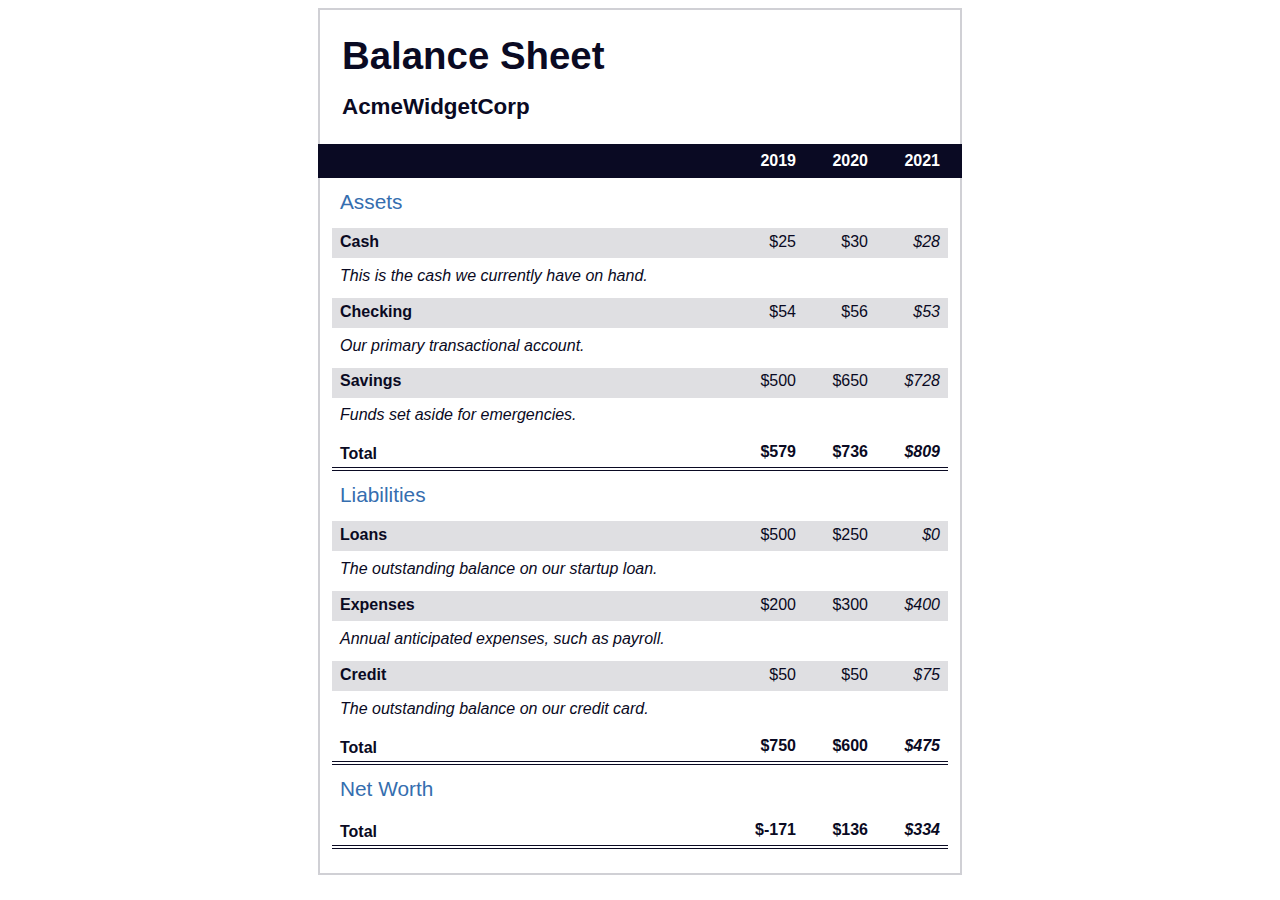
<file: balance sheet/index.html>
<!DOCTYPE html>
<html lang="en">
  <head>
    <meta charset="UTF-8">
    <meta name="viewport" content="width=device-width, initial-scale=1.0">
    <title>Balance Sheet</title>
    <link rel="stylesheet" href="./styles.css">
  </head>
  <body>
    <main>
      <section>
        <h1>
          <span class="flex">
            <span>AcmeWidgetCorp</span>
            <span>Balance Sheet</span>
          </span>
        </h1>
        <div id="years" aria-hidden="true">
          <span class="year">2019</span>
          <span class="year">2020</span>
          <span class="year">2021</span>
        </div>
        <div class="table-wrap">
          <table>
            <caption>Assets</caption>
            <thead>
              <tr>
                <td></td>
                <th><span class="sr-only year">2019</span></th>
                <th><span class="sr-only year">2020</span></th>
                <th class="current"><span class="sr-only year">2021</span></th>
              </tr>
            </thead>
            <tbody>
              <tr class="data">
                <th>Cash <span class="description">This is the cash we currently have on hand.</span></th>
                <td>$25</td>
                <td>$30</td>
                <td class="current">$28</td>
              </tr>
              <tr class="data">
                <th>Checking <span class="description">Our primary transactional account.</span></th>
                <td>$54</td>
                <td>$56</td>
                <td class="current">$53</td>
              </tr>
              <tr class="data">
                <th>Savings <span class="description">Funds set aside for emergencies.</span></th>
                <td>$500</td>
                <td>$650</td>
                <td class="current">$728</td>
              </tr>
              <tr class="total">
                <th>Total <span class="sr-only">Assets</span></th>
                <td>$579</td>
                <td>$736</td>
                <td class="current">$809</td>
              </tr>
            </tbody>
          </table>
          <table>
            <caption>Liabilities</caption>
            <thead>
              <tr>
              <td></td>
              <th><span class="sr-only">2019</span></th>
              <th><span class="sr-only">2020</span></th>
              <th><span class="sr-only">2021</span></th>
              </tr>
            </thead>
            <tbody>
              <tr class="data">
                <th>Loans <span class="description">The outstanding balance on our startup loan.</span></th>
                <td>$500</td>
                <td>$250</td>
                <td class="current">$0</td>
              </tr>
              <tr class="data">
                <th>Expenses <span class="description">Annual anticipated expenses, such as payroll.</span></th>
                <td>$200</td>
                <td>$300</td>
                <td class="current">$400</td>
              </tr>
              <tr class="data">
                <th>Credit <span class="description">The outstanding balance on our credit card.</span></th>
                <td>$50</td>
                <td>$50</td>
                <td class="current">$75</td>
              </tr>
              <tr class="total">
                <th>Total <span class="sr-only">Liabilities</span></th>
                <td>$750</td>
                <td>$600</td>
                <td class="current">$475</td>
              </tr>
            </tbody>
          </table>
          <table>
            <caption>Net Worth</caption>
            <thead>
              <tr>
              <td></td>
              <th><span class="sr-only">2019</span></th>
              <th><span class="sr-only">2020</span></th>
              <th><span class="sr-only">2021</span></th>
              </tr>
            </thead>
            <tbody>
              <tr class="total">
                <th>Total <span class="sr-only">Net Worth</span></th>
                <td>$-171</td>
                <td>$136</td>
                <td class="current">$334</td>
              </tr>
            </tbody>
          </table>
        </div>
      </section>
    </main>
  </body>
</html>
</file>
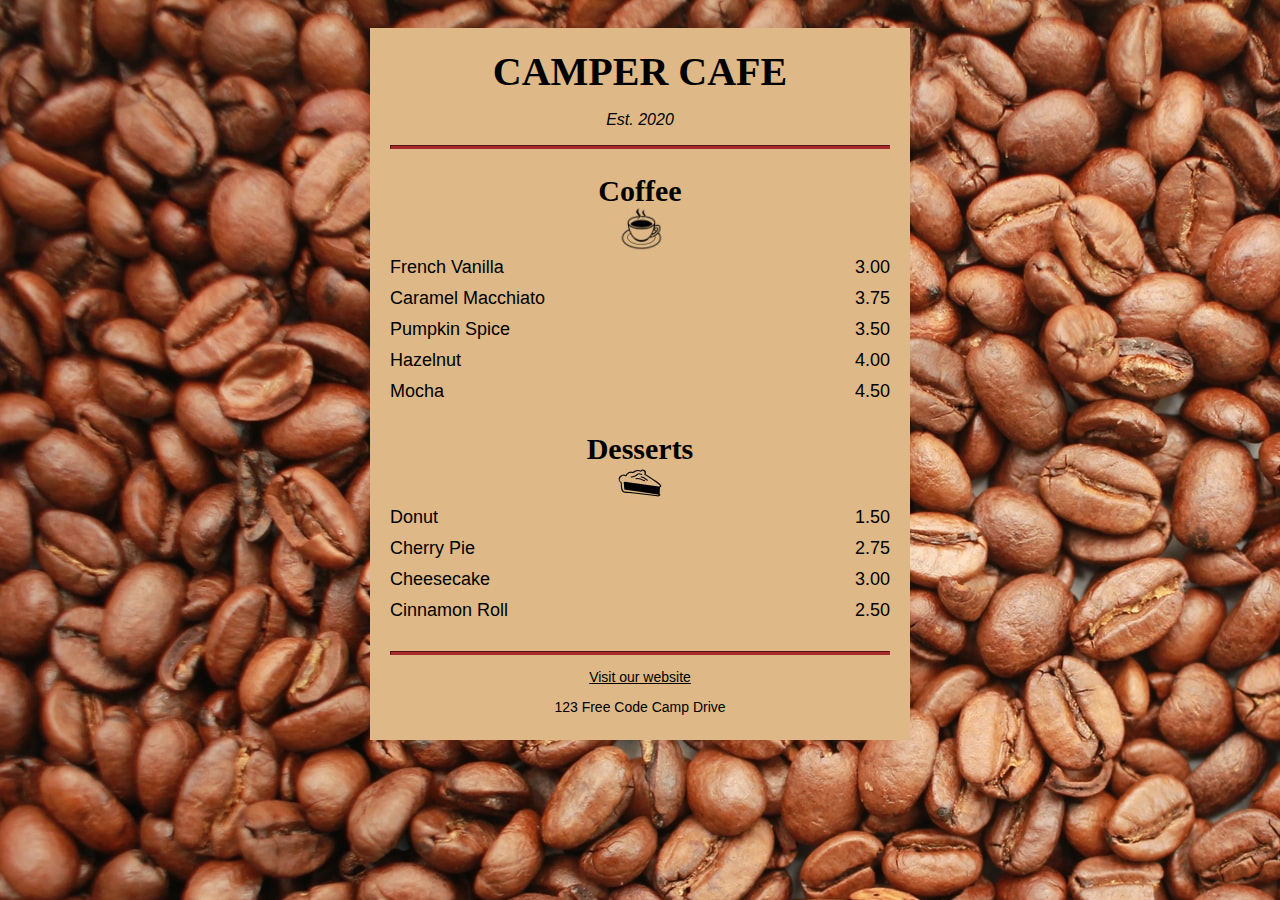
<file: cafe menu/index.html>
<!DOCTYPE html>
<html lang="en">
  <head>
    <meta charset="utf-8" />
    <meta name="viewport" content="width=device-width, initial-scale=1.0" />
    <title>Cafe Menu</title>
    <link href="styles.css" rel="stylesheet"/>
  </head>
  <body>
    <div class="menu">
      <main>
        <h1>CAMPER CAFE</h1>
        <p class="established">Est. 2020</p>
        <hr>
        <section>
          <h2>Coffee</h2>
          <img src="./images/coffee.jpg" alt="coffee icon"/>
          <article class="item">
            <p class="flavor">French Vanilla</p><p class="price">3.00</p>
          </article>
          <article class="item">
            <p class="flavor">Caramel Macchiato</p><p class="price">3.75</p>
          </article>
          <article class="item">
            <p class="flavor">Pumpkin Spice</p><p class="price">3.50</p>
          </article>
          <article class="item">
            <p class="flavor">Hazelnut</p><p class="price">4.00</p>
          </article>
          <article class="item">
            <p class="flavor">Mocha</p><p class="price">4.50</p>
          </article>
        </section>
        <section>
          <h2>Desserts</h2>
          <img src="./images/pie.jpg" alt="pie icon"/>
          <article class="item">
            <p class="dessert">Donut</p><p class="price">1.50</p>
          </article>
          <article class="item">
            <p class="dessert">Cherry Pie</p><p class="price">2.75</p>
          </article>
          <article class="item">
            <p class="dessert">Cheesecake</p><p class="price">3.00</p>
          </article>
          <article class="item">
            <p class="dessert">Cinnamon Roll</p><p class="price">2.50</p>
          </article>
        </section>
      </main>
      <hr class="bottom-line">
      <footer>
        <p>
          <a href="https://www.freecodecamp.org" target="_blank">Visit our website</a>
        </p>
        <p class="address">123 Free Code Camp Drive</p>
      </footer>
    </div>
  </body>
</html>
</file>
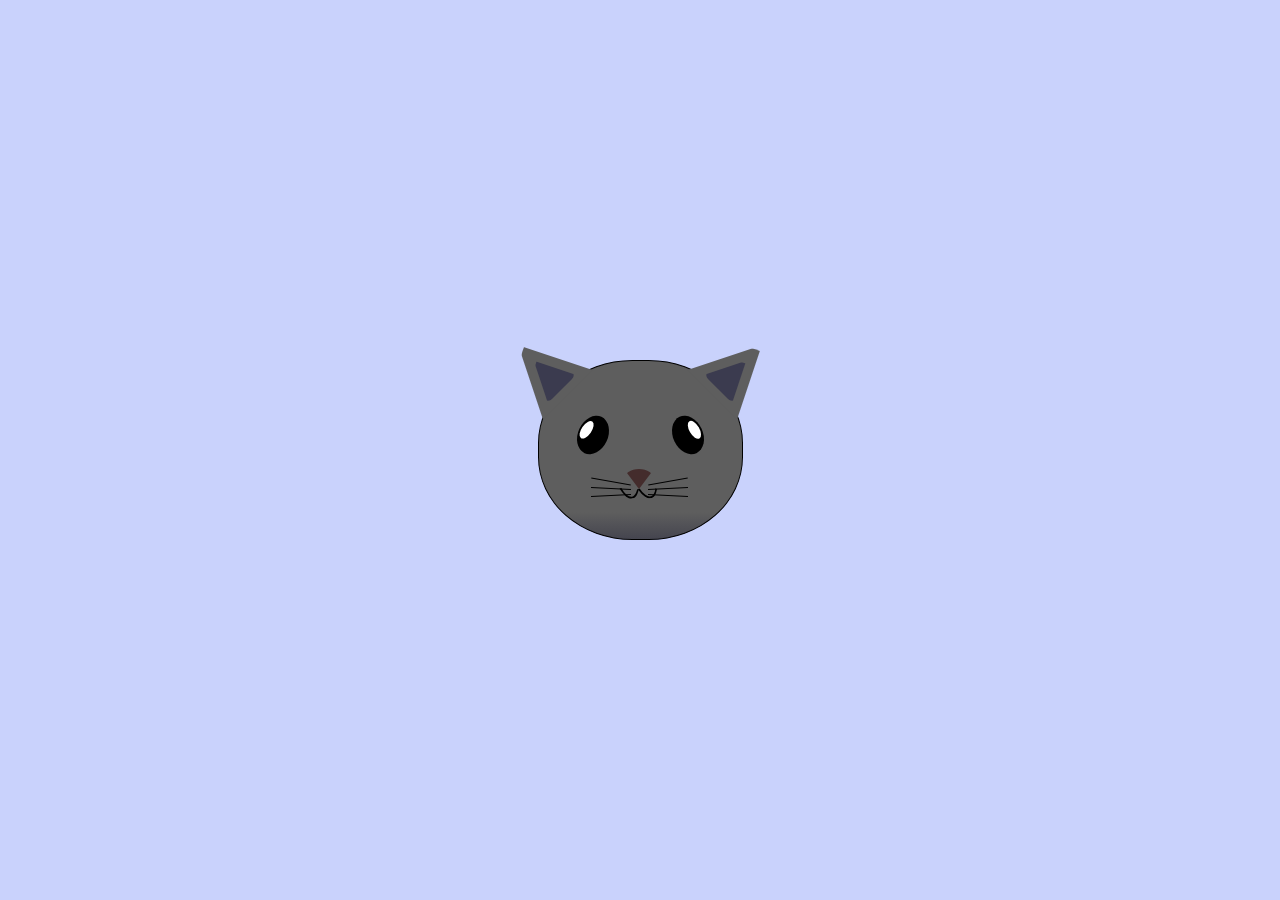
<file: cat painting/index.html>
<!DOCTYPE html>
<html lang="en">
<head>
    <meta charset="UTF-8">
    <title>fCC Cat Painting</title>
    <link rel="stylesheet" href="./styles.css">
</head>
<body>
    <main>
      <div class="cat-head">
        <div class="cat-ears">
          <div class="cat-left-ear">
            <div class="cat-left-inner-ear"></div>
          </div>
          <div class="cat-right-ear">
            <div class="cat-right-inner-ear"></div>
          </div>
        </div>

        <div class="cat-eyes">
          <div class="cat-left-eye">
            <div class="cat-left-inner-eye"></div>
          </div>
          <div class="cat-right-eye">
            <div class="cat-right-inner-eye"></div>
          </div>
        </div>
        
        <div class="cat-nose"></div>

        <div class="cat-mouth">
          <div class="cat-mouth-line-left"></div>
          <div class="cat-mouth-line-right"></div>
        </div>

        <div class="cat-whiskers">
          <div class="cat-whiskers-left">
            <div class="cat-whisker-left-top"></div>
            <div class="cat-whisker-left-middle"></div>
            <div class="cat-whisker-left-bottom"></div>
          </div>
          <div class="cat-whiskers-right">
            <div class="cat-whisker-right-top"></div>
            <div class="cat-whisker-right-middle"></div>
            <div class="cat-whisker-right-bottom"></div>
          </div>
        </div>

      </div>
    </main>
</body>
</html>
</file>
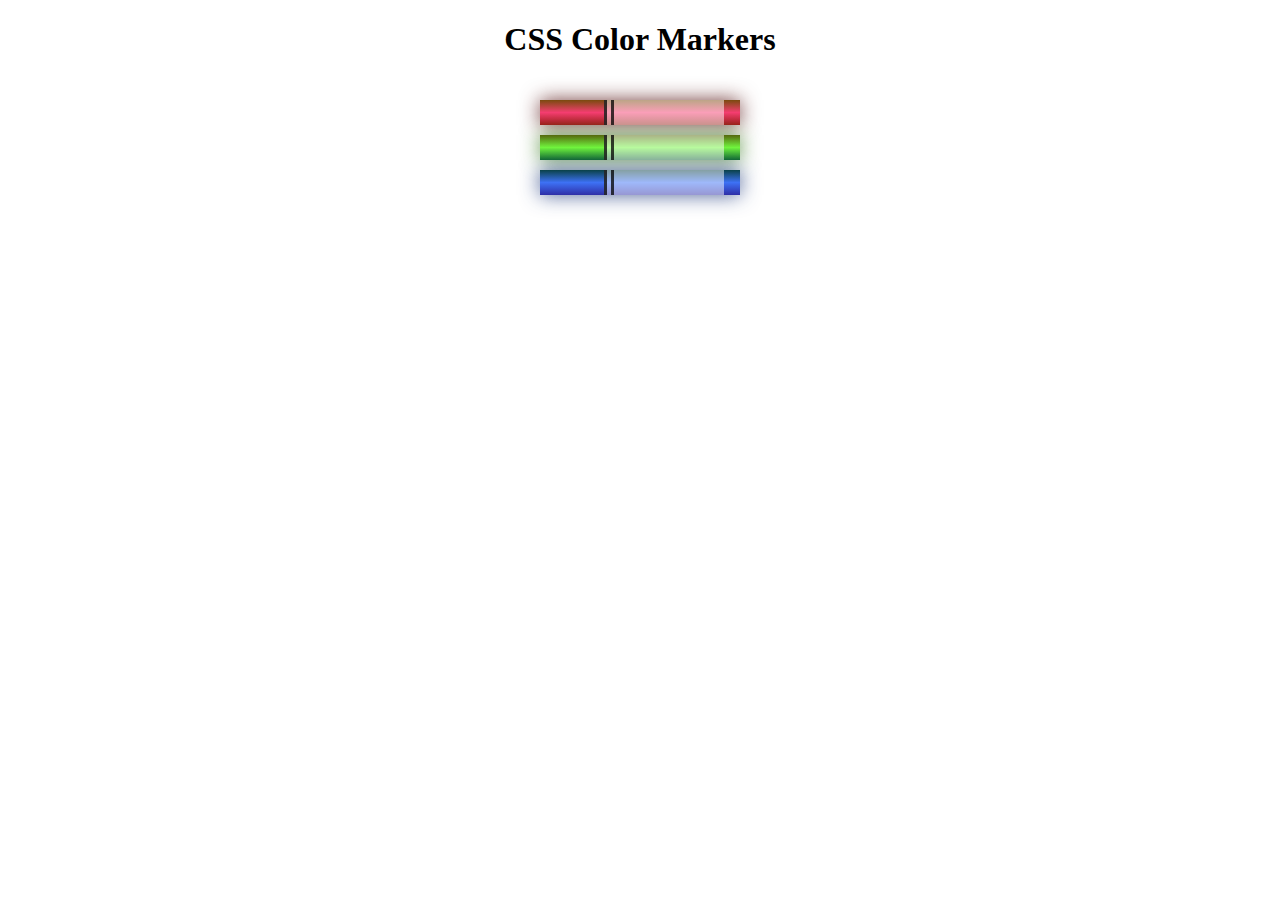
<file: color markers/index.html>
<!DOCTYPE html>
<html lang="en">
  <head>
    <meta charset="utf-8">
    <meta name="viewport" content="width=device-width, initial-scale=1.0">
    <title>Colored Markers</title>
    <link rel="stylesheet" href="styles.css">
  </head>
  <body>
    <h1>CSS Color Markers</h1>
    <div class="container">
      <div class="marker red">
        <div class="cap"></div>
        <div class="sleeve"></div>
      </div>
      <div class="marker green">
        <div class="cap"></div>
        <div class="sleeve"></div>
      </div>
      <div class="marker blue">
        <div class="cap"></div>
        <div class="sleeve"></div>
      </div>
    </div>
  </body>
</html>
</file>
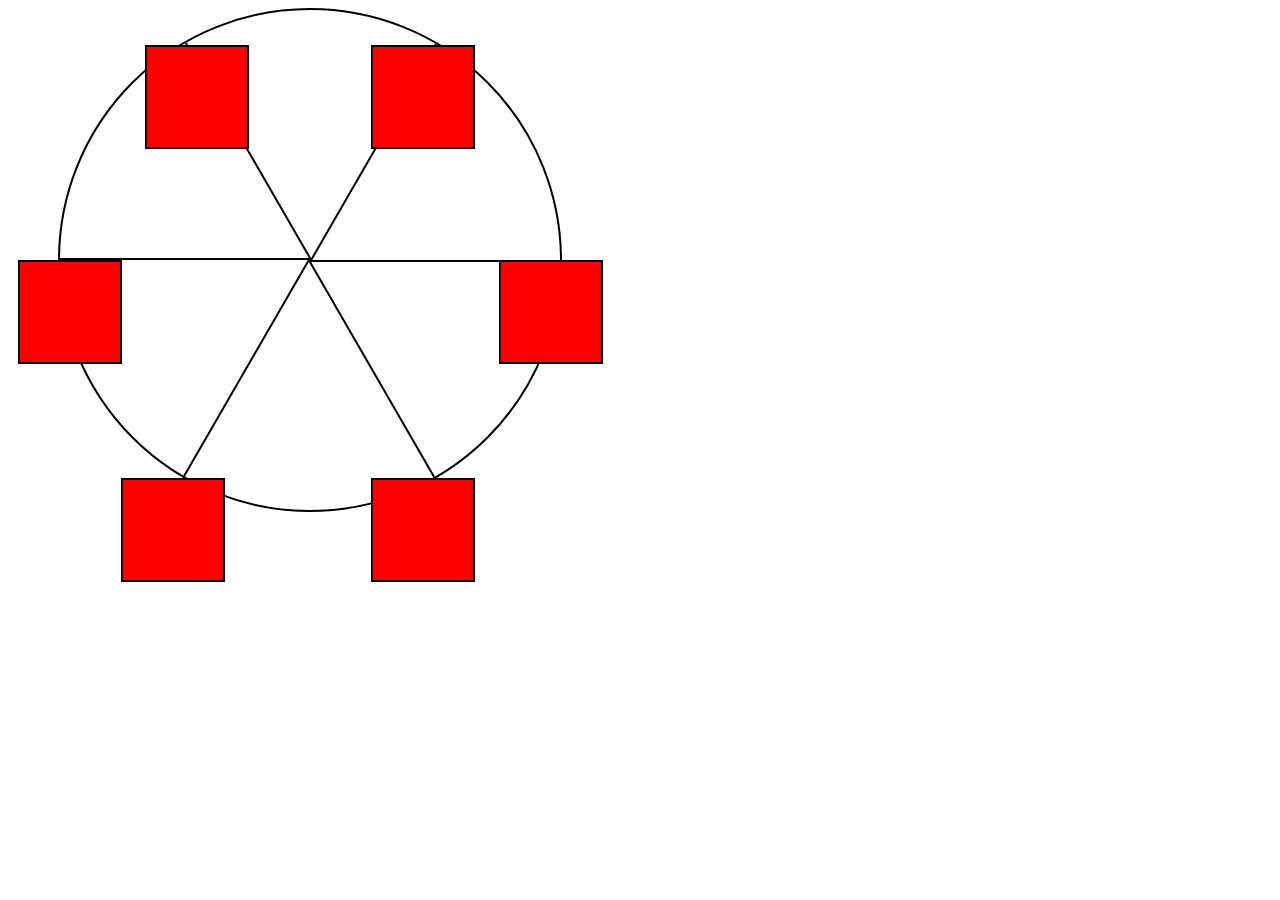
<file: css animations/index.html>
<!DOCTYPE html>
<html lang="en">
  <head>
    <meta charset="UTF-8">
    <title>Ferris Wheel</title>
    <link rel="stylesheet" href="./styles.css">
  </head>
  <body>
    <div class="wheel">
      <span class="line"></span>
      <span class="line"></span>
      <span class="line"></span>
      <span class="line"></span>
      <span class="line"></span>
      <span class="line"></span>

      <div class="cabin"></div>
      <div class="cabin"></div>
      <div class="cabin"></div>
      <div class="cabin"></div>
      <div class="cabin"></div>
      <div class="cabin"></div>
    </div>
  </body>
</html>
</file>
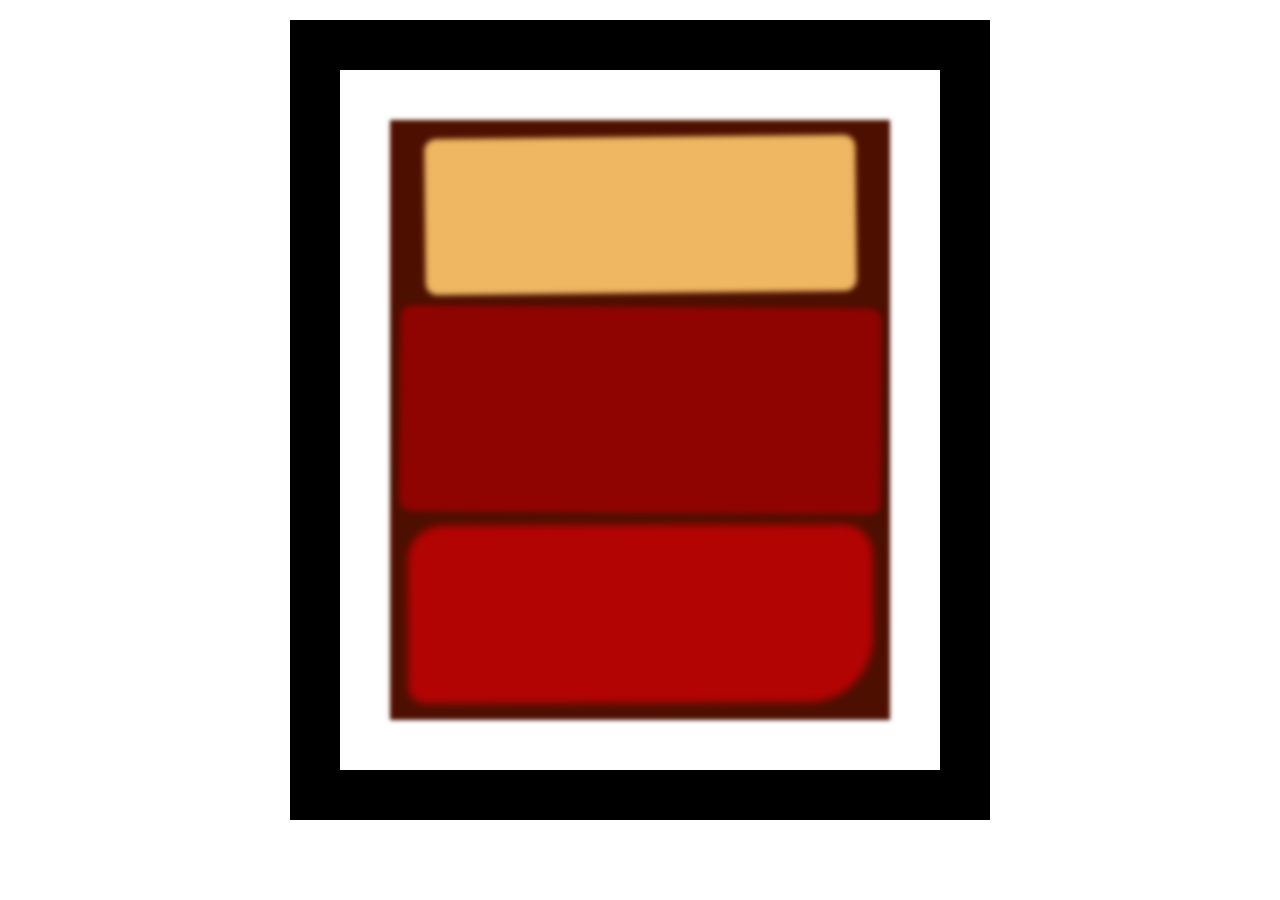
<file: css box model/index.html>
<!DOCTYPE html>
<html lang="en">
  <head>
    <meta charset="UTF-8">
    <title>Rothko Painting</title>
    <link href="./styles.css" rel="stylesheet">
  </head>
  <body>
    <div class="frame">
      <div class="canvas">
        <div class="one"></div>
        <div class="two"></div>
        <div class="three"></div>
      </div>
    </div>
  </body>
</html>
</file>
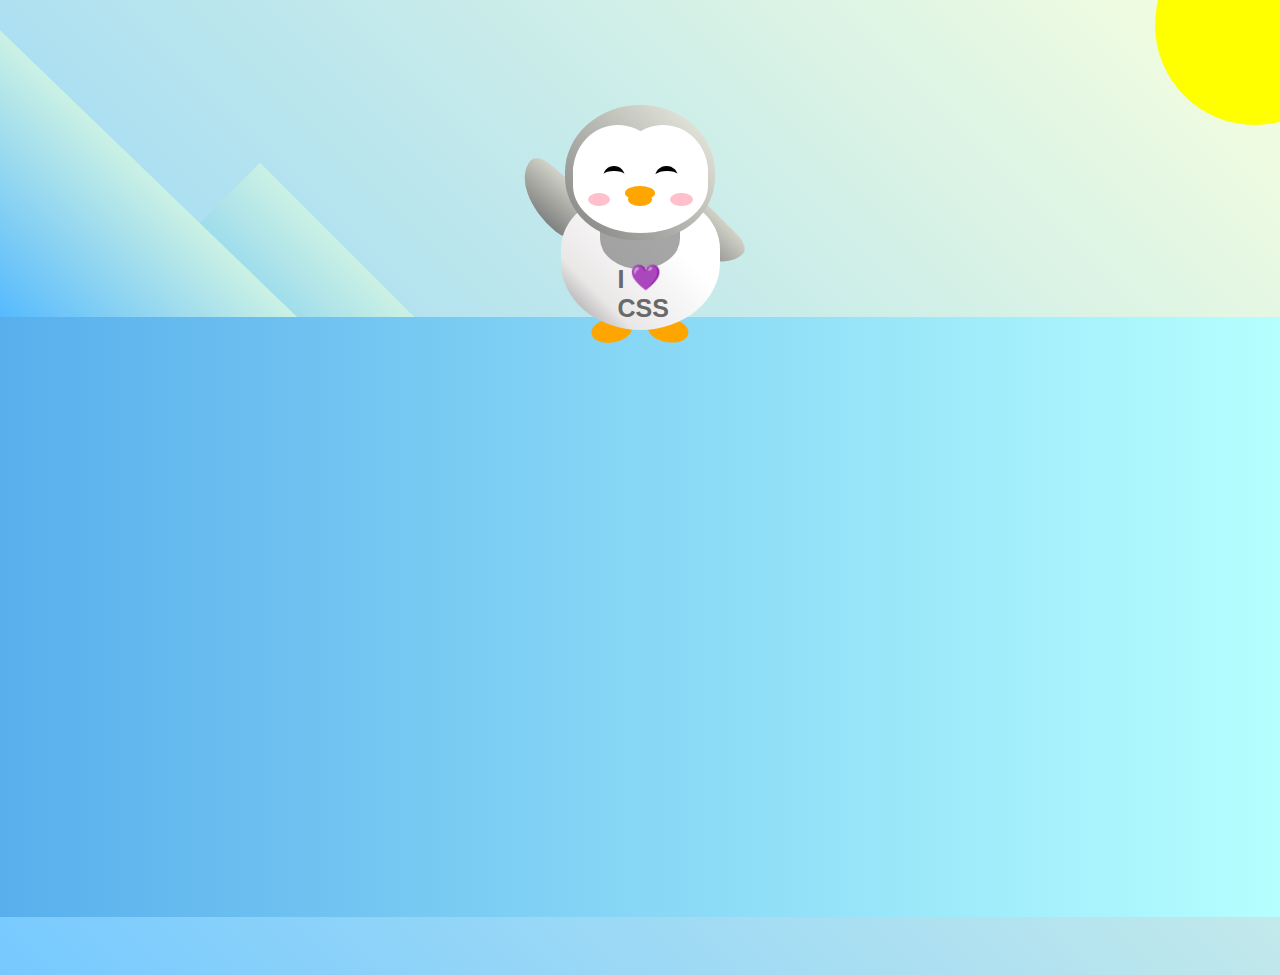
<file: css transisions/index.html>
<!DOCTYPE html>
<html lang="en">
  <head>
    <meta charset="UTF-8" />
    <link rel="stylesheet" href="./styles.css" />
    <title>Penguin</title>
    <meta name="viewport" content="width=device-width, initial-scale=1.0" />
  </head>

  <body>
    <div class="left-mountain"></div>
    <div class="back-mountain"></div>
    <div class="sun"></div>
    <div class="penguin">
      <div class="penguin-head">
        <div class="face left"></div>
        <div class="face right"></div>
        <div class="chin"></div>
        <div class="eye left">
          <div class="eye-lid"></div>
        </div>
        <div class="eye right">
          <div class="eye-lid"></div>
        </div>
        <div class="blush left"></div>
        <div class="blush right"></div>
        <div class="beak top"></div>
        <div class="beak bottom"></div>
      </div>
      <div class="shirt">
        <div>💜</div>
        <p>I CSS</p>
      </div> 
      <div class="penguin-body">
        <div class="arm left"></div>
        <div class="arm right"></div>
        <div class="foot left"></div>
        <div class="foot right"></div>
      </div>
    </div>

    <div class="ground"></div>
  </body>
</html>
</file>
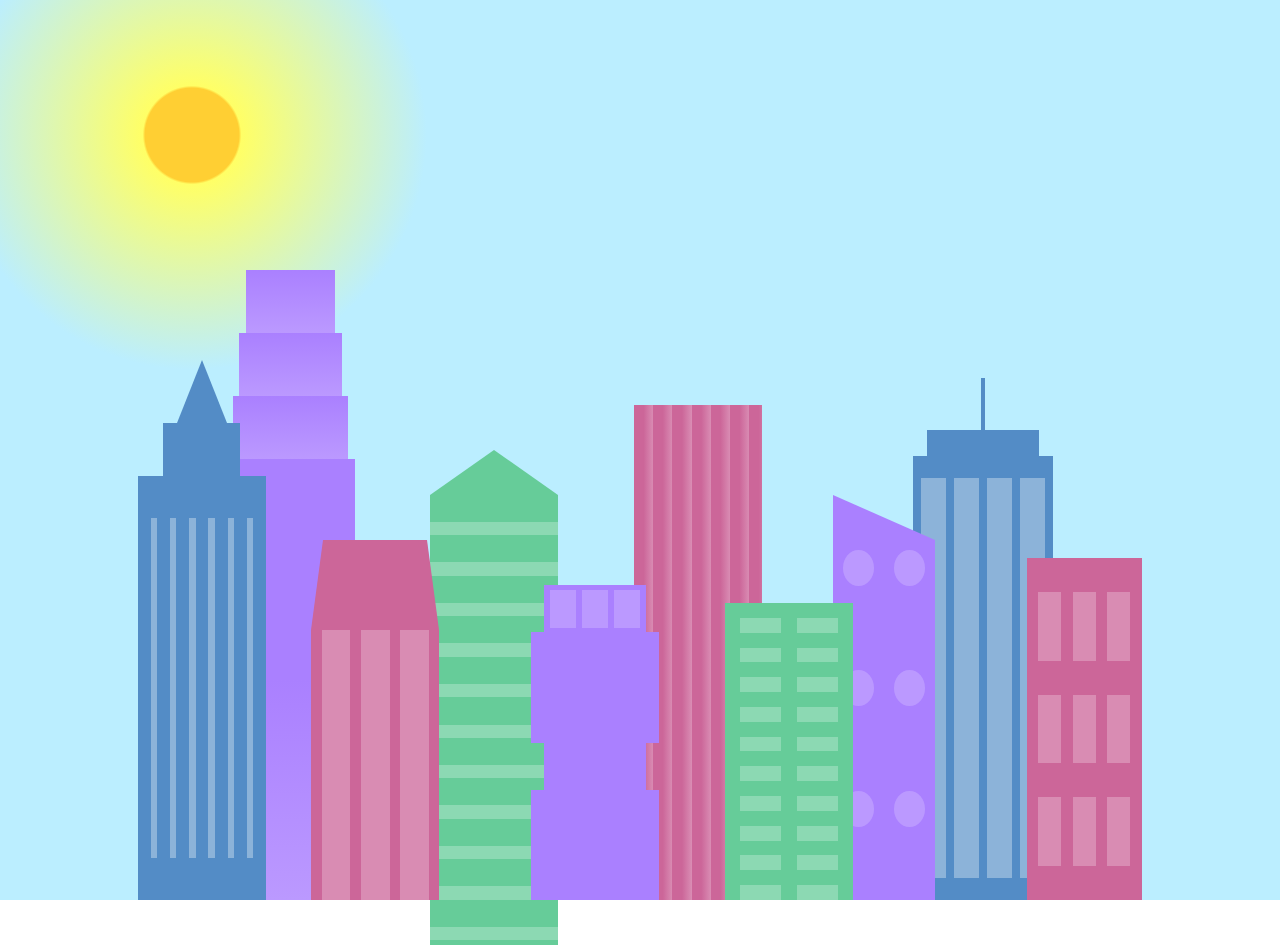
<file: css variables city skyline/index.html>
<!DOCTYPE html>
<html lang="en">    
  <head>
    <meta charset="UTF-8">
    <title>City Skyline</title>
    <link href="styles.css" rel="stylesheet" />   
  </head>

  <body>
    <div class="background-buildings sky">
      <div></div>
      <div></div>
      <div class="bb1 building-wrap">
        <div class="bb1a bb1-window"></div>
        <div class="bb1b bb1-window"></div>
        <div class="bb1c bb1-window"></div>
        <div class="bb1d"></div>
      </div>
      <div class="bb2">
        <div class="bb2a"></div>
        <div class="bb2b"></div>
      </div>
      <div class="bb3"></div>
      <div></div>
      <div class="bb4 building-wrap">
        <div class="bb4a"></div>
        <div class="bb4b"></div>
        <div class="bb4c window-wrap">
          <div class="bb4-window"></div>
          <div class="bb4-window"></div>
          <div class="bb4-window"></div>
          <div class="bb4-window"></div>
        </div>
      </div>
      <div></div>
      <div></div>
    </div>

    <div class="foreground-buildings">
      <div></div>
      <div></div>
      <div class="fb1 building-wrap">
        <div class="fb1a"></div>
        <div class="fb1b"></div>
        <div class="fb1c"></div>
      </div>
      <div class="fb2">
        <div class="fb2a"></div>
        <div class="fb2b window-wrap">
          <div class="fb2-window"></div>
          <div class="fb2-window"></div>
          <div class="fb2-window"></div>
        </div>
      </div>
      <div></div>
      <div class="fb3 building-wrap">
        <div class="fb3a window-wrap">
          <div class="fb3-window"></div>
          <div class="fb3-window"></div>
          <div class="fb3-window"></div>
        </div>
        <div class="fb3b"></div>
        <div class="fb3a"></div>
        <div class="fb3b"></div>
      </div>
      <div class="fb4">
        <div class="fb4a"></div>
        <div class="fb4b">
          <div class="fb4-window"></div>
          <div class="fb4-window"></div>
          <div class="fb4-window"></div>
          <div class="fb4-window"></div>
          <div class="fb4-window"></div>
          <div class="fb4-window"></div>
        </div>
      </div>
      <div class="fb5"></div>
      <div class="fb6"></div>
      <div></div>
      <div></div>
    </div>
  </body>
</html>
</file>
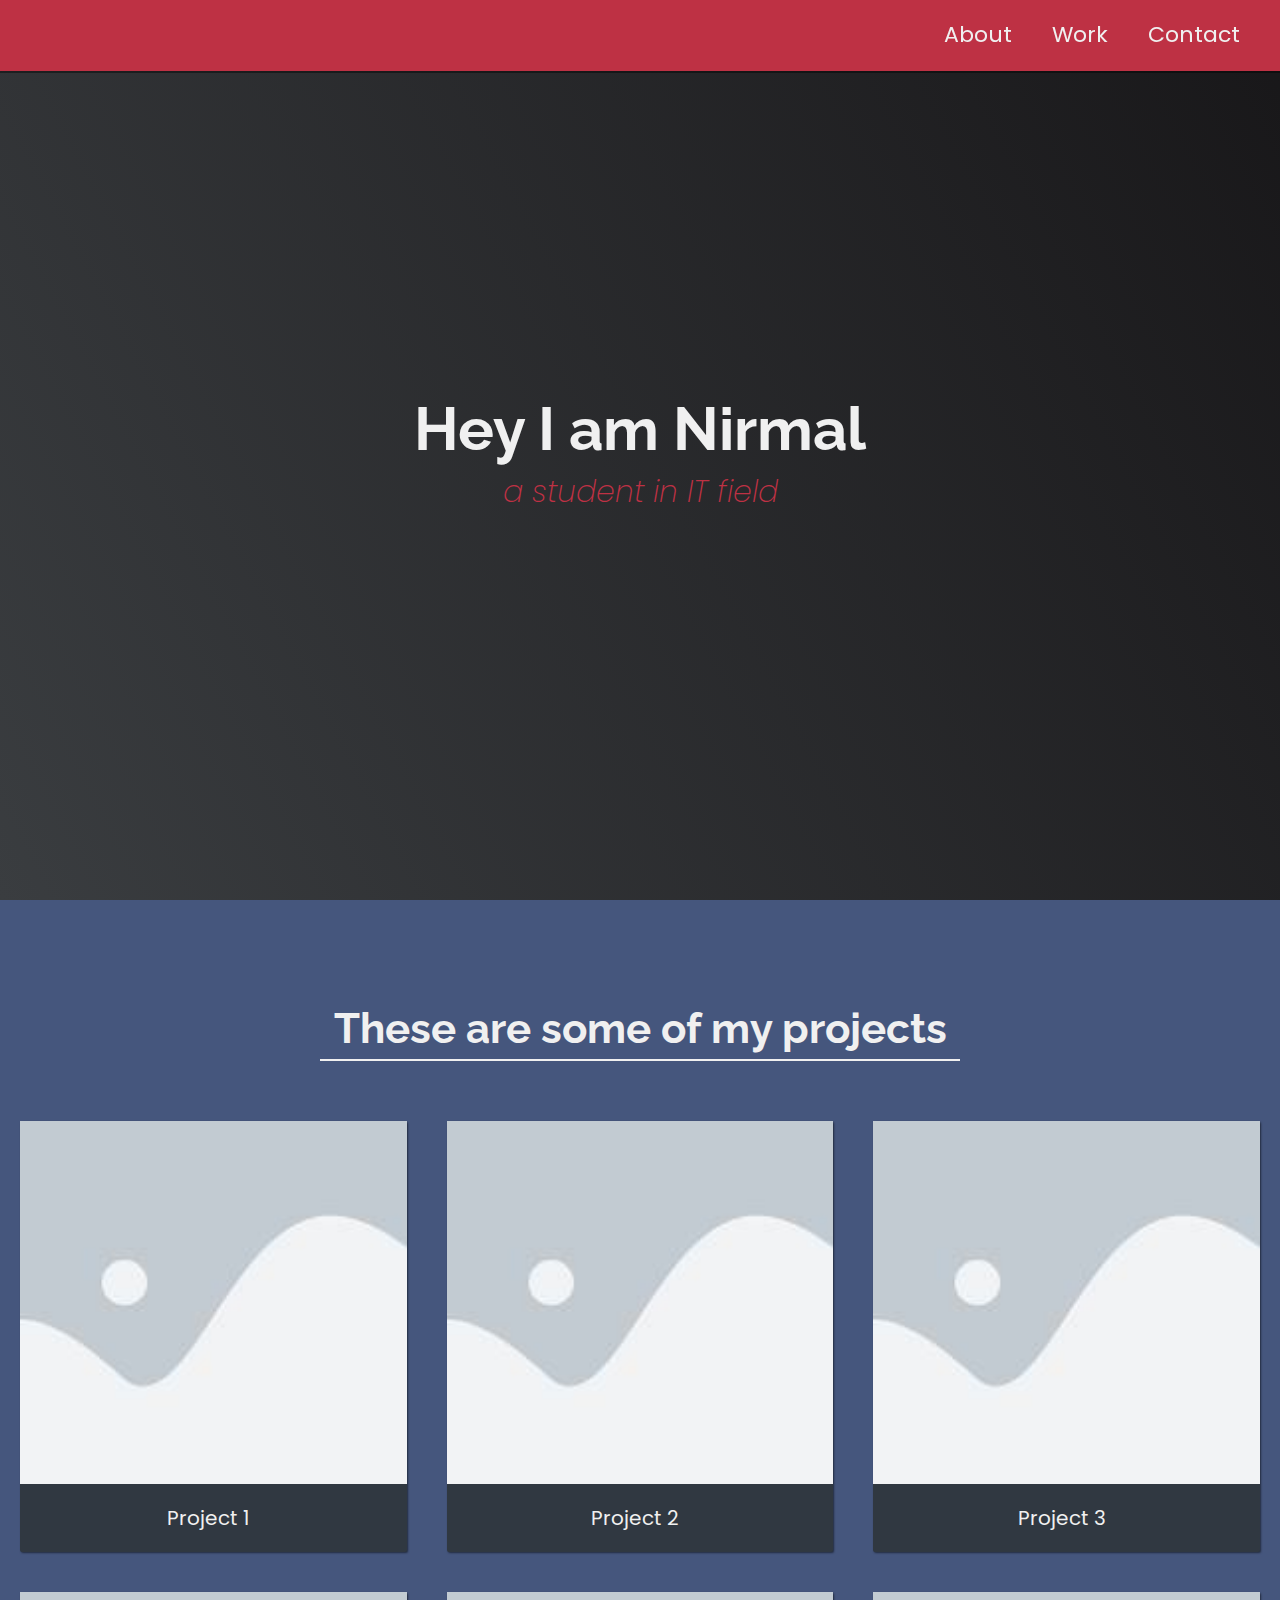
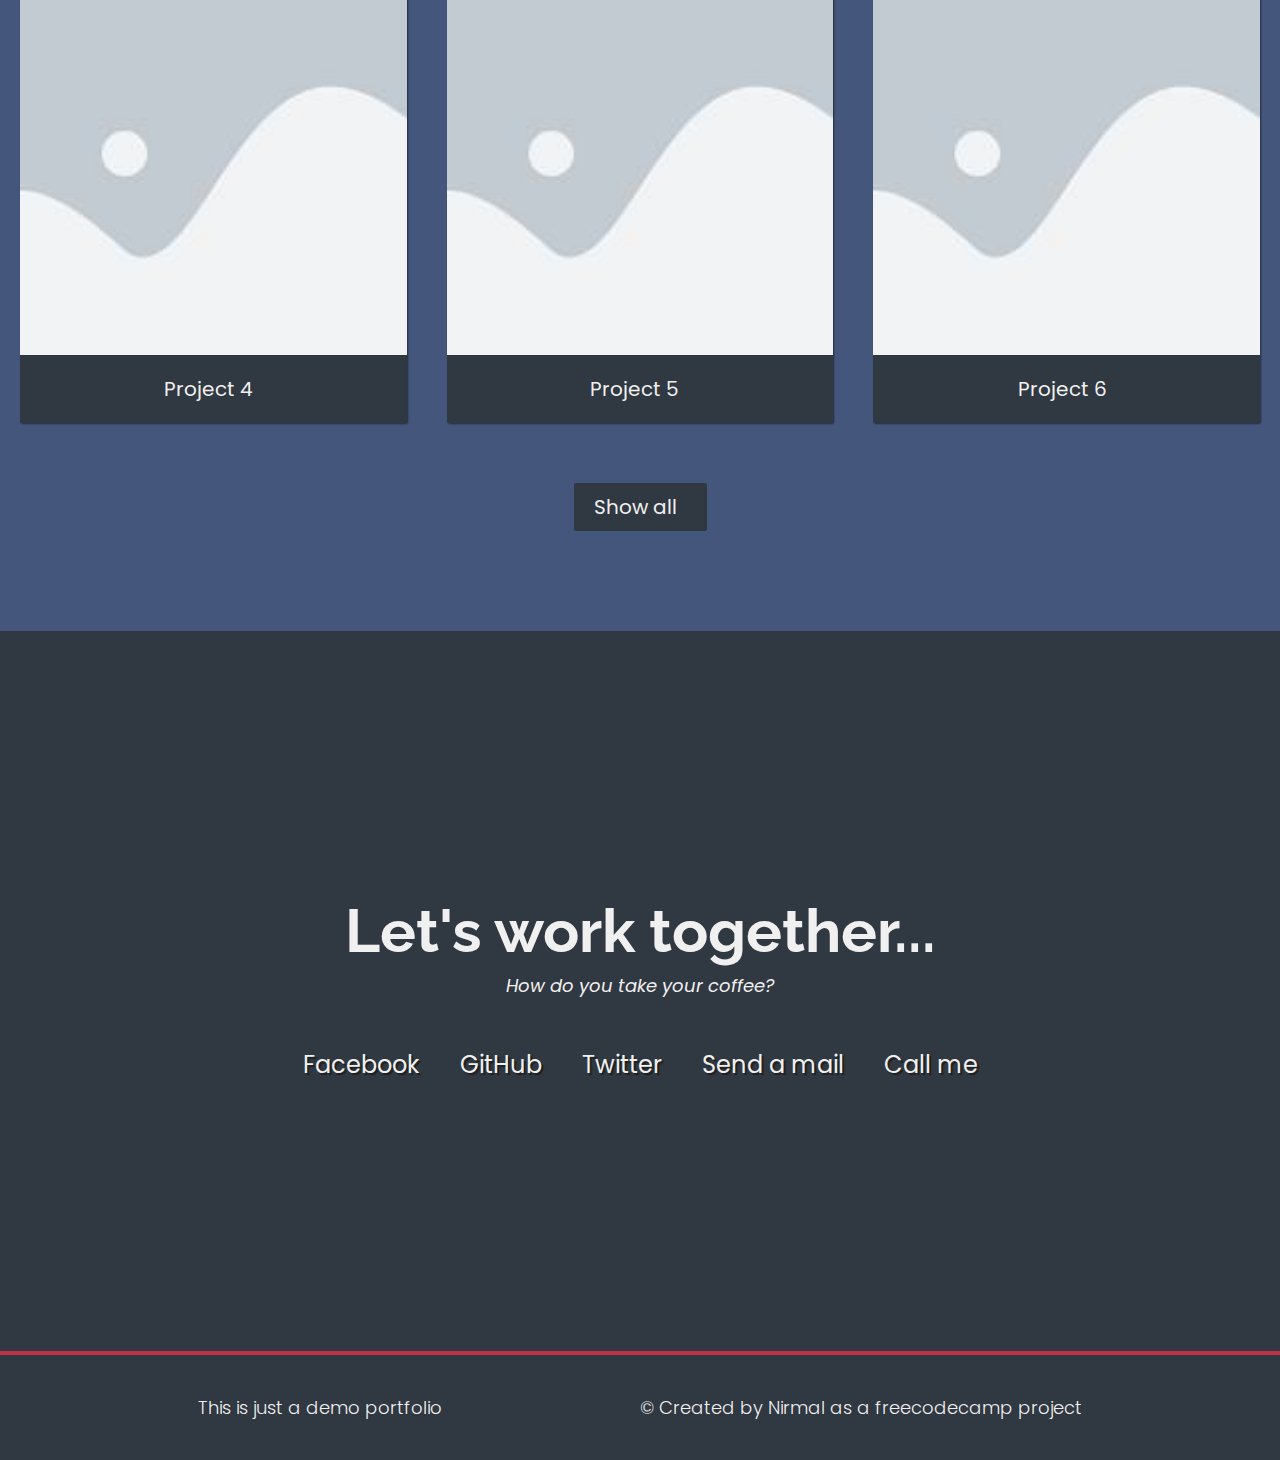
<file: personalportfolio/index.html>
<!DOCTYPE html>
<html>
  <head>
    <link rel="stylesheet" href="styles.css" />
    <link
      rel="stylesheet"
      href="https://use.fontawesome.com/releases/v5.8.2/css/all.css"
      integrity="sha384-oS3vJWv+0UjzBfQzYUhtDYW+Pj2yciDJxpsK1OYPAYjqT085Qq/1cq5FLXAZQ7Ay"
      crossorigin="anonymous"
    />
    <link
      href="https://fonts.googleapis.com/css?family=Poppins:200i,300,400&display=swap"
      rel="stylesheet"
    />
    <link
      href="https://fonts.googleapis.com/css?family=Raleway:700&display=swap"
      rel="stylesheet"
    />
  </head>
  <body>

    <nav id="navbar" class="nav">
      <ul class="nav-list">
        <li>
          <a href="#welcome-section">About</a>
        </li>
        <li>
          <a href="#projects">Work</a>
        </li>
        <li>
          <a href="#contact">Contact</a>
        </li>
      </ul>
    </nav>


    <section id="welcome-section" class="welcome-section">
      <h1>Hey I am Nirmal</h1>
      <p>a student in IT field</p>
    </section>


    <section id="projects" class="projects-section">
      <h2 class="projects-section-header">These are some of my projects</h2>

      <div class="projects-grid">
        <a
          href="#"
          target="_blank"
          class="project project-tile"
        >
          <img
            class="project-image"
            src="[data-uri]"
            alt="project"
          />
          <p class="project-title">
            <span class="code">&lt;</span>
            Project 1
            <span class="code">&#47;&gt;</span>
          </p>
        </a>
        <a
          href="#"
          target="_blank"
          class="project project-tile"
        >
          <img
            class="project-image"
            src="[data-uri]"
            alt="project"
          />
          <p class="project-title">
            <span class="code">&lt;</span>
            Project 2
            <span class="code">&#47;&gt;</span>
          </p>
        </a>
        <a
          href="#"
          target="_blank"
          class="project project-tile"
        >
          <img
            class="project-image"
            src="[data-uri]"
            alt="project"
          />
          <p class="project-title">
            <span class="code">&lt;</span>
            Project 3
            <span class="code">&#47;&gt;</span>
          </p>
        </a>
        <a
          href="#"
          target="_blank"
          class="project project-tile"
        >
          <img
            class="project-image"
            src="[data-uri]"
            alt="project"
          />
          <p class="project-title">
            <span class="code">&lt;</span>
            Project 4
            <span class="code">&#47;&gt;</span>
          </p>
        </a>
        <a
          href="#"
          target="_blank"
          class="project project-tile"
        >
          <img
            class="project-image"
            src="[data-uri]"
            alt="project"
          />
          <p class="project-title">
            <span class="code">&lt;</span>
            Project 5
            <span class="code">&#47;&gt;</span>
          </p>
        </a>
        <a
          href="#"
          target="_blank"
          class="project project-tile"
        >
          <img
            class="project-image"
            src="[data-uri]"
            alt="project"
          />
          <p class="project-title">
            <span class="code">&lt;</span>
            Project 6
            <span class="code">&#47;&gt;</span>
          </p>
        </a>
      </div>

      <a
        href="#"
        class="btn btn-show-all"
        target="_blank"
        >Show all<i class="fas fa-chevron-right"></i
      ></a>
    </section>

    <section id="contact" class="contact-section">
      <div class="contact-section-header">
        <h2>Let's work together...</h2>
        <p>How do you take your coffee?</p>
      </div>
      <div class="contact-links">
        <a
          href="#"
          target="_blank"
          class="btn contact-details"
          ><i class="fab fa-facebook-square"></i> Facebook</a
        >
        <a
          id="profile-link"
          href="#"
          target="_blank"
          class="btn contact-details"
          ><i class="fab fa-github"></i> GitHub</a
        >
        <a
          href="#"
          target="_blank"
          class="btn contact-details"
          ><i class="fab fa-twitter"></i> Twitter</a
        >
        <a href="#" class="btn contact-details"><i class="fas fa-at"></i> Send a mail</a
        >
        <a href="#" class="btn contact-details"
          ><i class="fas fa-mobile-alt"></i> Call me</a
        >
      </div>
    </section>

    <footer>
      <p>
        This is just a demo portfolio
      </p>
      <p>
        &copy; Created by Nirmal as a freecodecamp project
      </p>
    </footer>
</html>
</file>
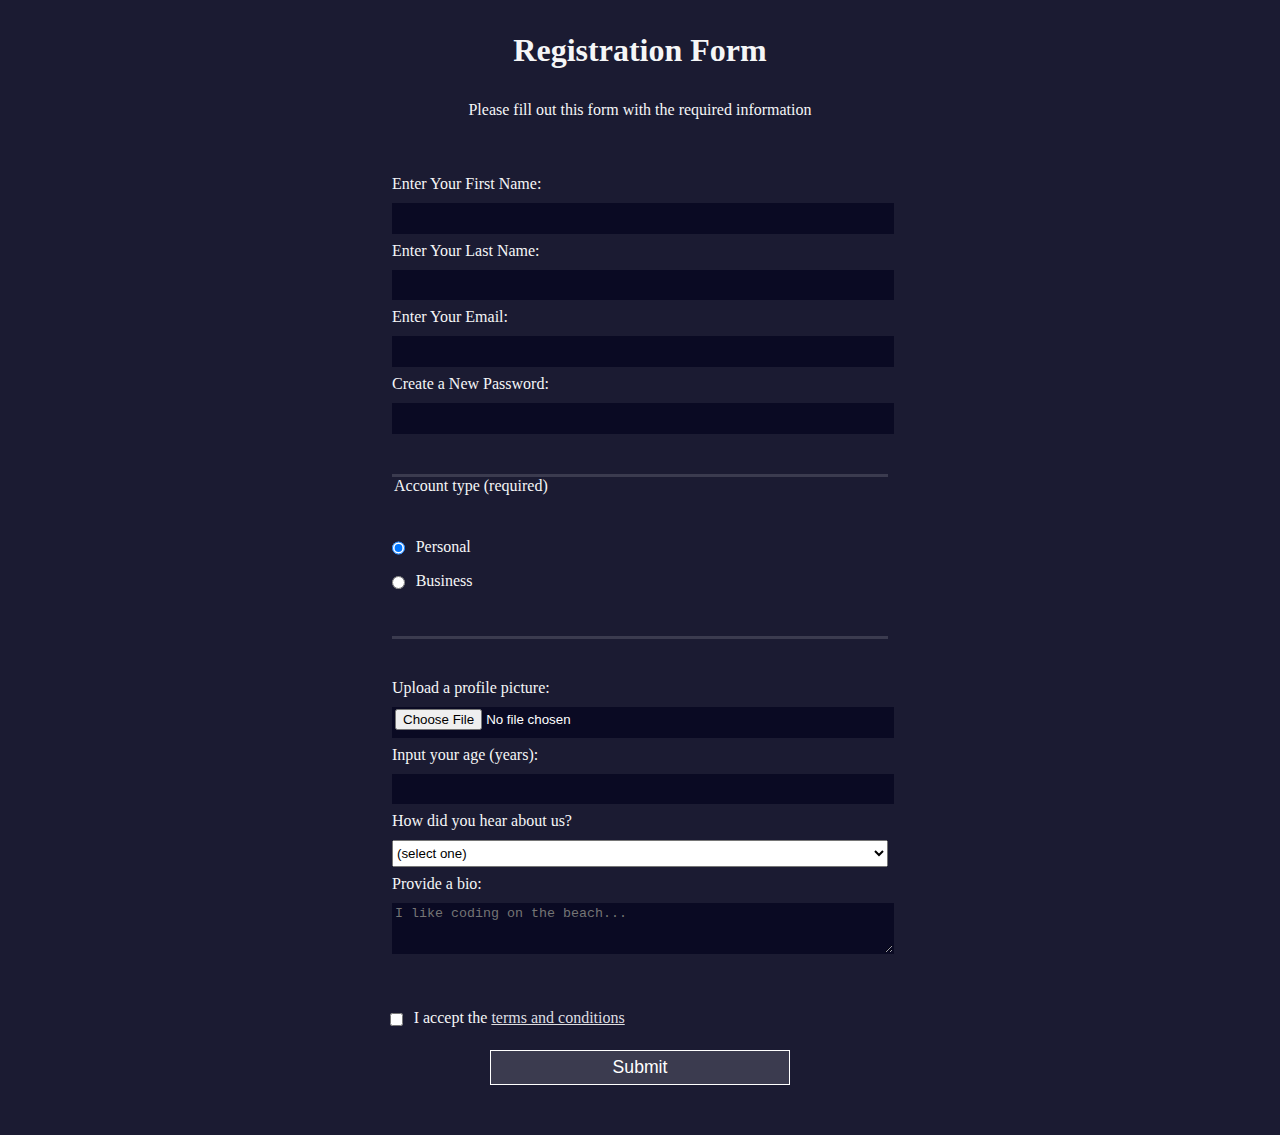
<file: registration form/index.html>
<!DOCTYPE html>
<html lang="en">
  <head>
    <meta charset="UTF-8">
    <title>Registration Form</title>
    <link rel="stylesheet" href="styles.css" />
  </head>
  <body>
    <h1>Registration Form</h1>
    <p>Please fill out this form with the required information</p>
    <form method="post" action='https://register-demo.freecodecamp.org'>
      <fieldset>
        <label for="first-name">Enter Your First Name: <input id="first-name" name="first-name" type="text" required /></label>
        <label for="last-name">Enter Your Last Name: <input id="last-name" name="last-name" type="text" required /></label>
        <label for="email">Enter Your Email: <input id="email" name="email" type="email" required /></label>
        <label for="new-password">Create a New Password: <input id="new-password" name="new-password" type="password" pattern="[a-z0-5]{8,}" required /></label>
      </fieldset>
      <fieldset>
        <legend>Account type (required)</legend>
        <label for="personal-account"><input id="personal-account" type="radio" name="account-type" class="inline" checked /> Personal</label>
        <label for="business-account"><input id="business-account" type="radio" name="account-type" class="inline" /> Business</label>
      </fieldset>
      <fieldset>
        <label for="profile-picture">Upload a profile picture: <input id="profile-picture" type="file" name="file" /></label>
        <label for="age">Input your age (years): <input id="age" type="number" name="age" min="13" max="120" /></label>
        <label for="referrer">How did you hear about us?
          <select id="referrer" name="referrer">
            <option value="">(select one)</option>
            <option value="1">freeCodeCamp News</option>
            <option value="2">freeCodeCamp YouTube Channel</option>
            <option value="3">freeCodeCamp Forum</option>
            <option value="4">Other</option>
          </select>
        </label>
        <label for="bio">Provide a bio:
          <textarea id="bio" name="bio" rows="3" cols="30" placeholder="I like coding on the beach..."></textarea>
        </label>
      </fieldset>
      <label for="terms-and-conditions">
        <input class="inline" id="terms-and-conditions" type="checkbox" required name="terms-and-conditions" /> I accept the <a href="https://www.freecodecamp.org/news/terms-of-service/">terms and conditions</a>
      </label>
      <input type="submit" value="Submit" />
    </form>
  </body>
</html>
</file>
<file: balance sheet/styles.css>
span[class~="sr-only"] {
    border: 0 !important;
    clip: rect(1px, 1px, 1px, 1px) !important;
    clip-path: inset(50%) !important;
    height: 1px !important;
    width: 1px !important;
    position: absolute !important;
    overflow: hidden !important;
    white-space: nowrap !important;
    padding: 0 !important;
    margin: -1px !important;
  }
  
  html {
    box-sizing: border-box;
  }
  
  body {
    font-family: sans-serif;
    color: #0a0a23;
  }
  
  h1 {
    max-width: 37.25rem;
    margin: 0 auto;
    padding: 1.5rem 1.25rem;
  }
  
  h1 .flex {
    display: flex;
    flex-direction: column-reverse;
    gap: 1rem;
  }
  
  h1 .flex span:first-of-type {
    font-size: 0.7em;
  }
  
  h1 .flex span:last-of-type {
    font-size: 1.2em;
  }
  
  section {
    max-width: 40rem;
    margin: 0 auto;
    border: 2px solid #d0d0d5;
  }
  
  #years {
    display: flex;
    justify-content: flex-end;
    position: sticky;
    z-index: 999;
    top: 0;
    background: #0a0a23;
    color: #fff;
    padding: 0.5rem calc(1.25rem + 2px) 0.5rem 0;
    margin: 0 -2px;
  }
  
  #years span[class] {
    font-weight: bold;
    width: 4.5rem;
    text-align: right;
  }
  
  .table-wrap {
    padding: 0 0.75rem 1.5rem 0.75rem;
  }
  
  table {
    border-collapse: collapse;
    border: 0;
    width: 100%;
    position: relative;
    margin-top: 3rem;
  }
  
  table caption {
    color: #356eaf;
    font-size: 1.3em;
    font-weight: normal;
    position: absolute;
    top: -2.25rem;
    left: 0.5rem;
  }
  
  tbody td {
    width: 100vw;
    min-width: 4rem;
    max-width: 4rem;
  }
  
  tbody th {
    width: calc(100% - 12rem);
  }
  
  tr[class="total"] {
    border-bottom: 4px double #0a0a23;
    font-weight: bold;
  }
  
  tr[class="total"] th {
    text-align: left;
    padding: 0.5rem 0 0.25rem 0.5rem;
  }
  
  tr.total td {
    text-align: right;
    padding: 0 0.25rem;
  }
  
  tr.total td:nth-of-type(3) {
    padding-right: 0.5rem;
  }
  
  tr.total:hover {
    background-color: #99c9ff;
  }
  
  td.current {
    font-style: italic;
  }
  
  tr.data {
    background-image: linear-gradient(to bottom, #dfdfe2 1.845rem, white 1.845rem);
  }
  
  tr.data th {
    text-align: left;
    padding-top: 0.3rem;
    padding-left: 0.5rem;
  }
  
  tr.data th .description {
    display: block;
    font-weight: normal;
    font-style: italic;
    padding: 1rem 0 0.75rem;
    margin-right: -13.5rem;
  }
  
  tr.data td {
    vertical-align: top;
    padding: 0.3rem 0.25rem 0;
    text-align: right;
  }
  
  tr.data td:last-of-type {
    padding-right: 0.5rem;
  }
</file>
<file: cafe menu/styles.css>
body {
    background-image: url(./images/beans.jpg);
    font-family: sans-serif;
    padding: 20px;
  }
  
  h1 {
    font-size: 40px;
    margin-top: 0;
    margin-bottom: 15px;
  }
  
  h2 {
    font-size: 30px;
  }
  
  .established {
    font-style: italic;
  }
  
  h1, h2, p {
    text-align: center;
  }
  
  .menu {
    width: 80%;
    background-color: burlywood;
    margin-left: auto;
    margin-right: auto;
    padding: 20px;
    max-width: 500px;
  }
  
  img {
    display: block;
    margin-left: auto;
    margin-right: auto;
    margin-top: -25px;
  }
  
  hr {
    height: 2px;
    background-color: brown;
    border-color: brown;
  }
  
  .bottom-line {
    margin-top: 25px;
  }
  
  h1, h2 {
    font-family: Impact, serif;
  }
  
  .item p {
    display: inline-block;
    margin-top: 5px;
    margin-bottom: 5px;
    font-size: 18px;
  }
  
  .flavor, .dessert {
    text-align: left;
    width: 75%;
  }
  
  .price {
    text-align: right;
    width: 25%;
  }
  
  /* FOOTER */
  
  footer {
    font-size: 14px;
  }
  
  .address {
    margin-bottom: 5px;
  }
  
  a {
    color: black;
  }
  
  a:visited {
    color: black;
  }
  
  a:hover {
    color: brown;
  }
  
  a:active {
    color: brown;
  }
</file>
<file: cat painting/styles.css>
* {
    box-sizing: border-box;
  }
  
  body {
    background-color: #c9d2fc;
  }
  
  .cat-head {
    position: absolute;
    right: 0;
    left: 0;
    top: 0;
    bottom: 0;
    margin: auto;
    background: linear-gradient(#5e5e5e 85%, #45454f 100%);
    width: 205px;
    height: 180px;
    border: 1px solid #000;
    border-radius: 46%;
  }
  
  .cat-left-ear {
    position: absolute;
    top: -26px;
    left: -31px;
    z-index: 1;
    border-top-left-radius: 90px;
    border-top-right-radius: 10px;
    transform: rotate(-45deg);
    border-left: 35px solid transparent;
    border-right: 35px solid transparent;
    border-bottom: 70px solid #5e5e5e;
  }
  
  .cat-right-ear {
    position: absolute;
    top: -26px;
    left: 163px;
    z-index: 1;
    transform: rotate(45deg);
    border-top-left-radius: 90px;
    border-top-right-radius: 10px;
    border-left: 35px solid transparent;
    border-right: 35px solid transparent;
    border-bottom: 70px solid #5e5e5e;
  }
  
  .cat-left-inner-ear {
    position: absolute;
    top: 22px;
    left: -20px;
    border-top-left-radius: 90px;
    border-top-right-radius: 10px;
    border-bottom-right-radius: 40%;
    border-bottom-left-radius: 40%;
    border-left: 20px solid transparent;
    border-right: 20px solid transparent;
    border-bottom: 40px solid #3b3b4f;
  }
  
  .cat-right-inner-ear {
    position: absolute;
    top: 22px;
    left: -20px;
    border-top-left-radius: 90px;
    border-top-right-radius: 10px;
    border-bottom-right-radius: 40%;
    border-bottom-left-radius: 40%;
    border-left: 20px solid transparent;
    border-right: 20px solid transparent;
    border-bottom: 40px solid #3b3b4f;
  }
  
  .cat-left-eye {
    position: absolute;
    top: 54px;
    left: 39px;
    border-radius: 60%;
    transform: rotate(25deg);
    width: 30px;
    height: 40px;
    background-color: #000;
  }
  
  .cat-right-eye {
    position: absolute;
    top: 54px;
    left: 134px;
    border-radius: 60%;
    transform: rotate(-25deg);
    width: 30px;
    height: 40px;
    background-color: #000;
  }
  
  .cat-left-inner-eye {
    position: absolute;
    top: 8px;
    left: 2px;
    width: 10px;
    height: 20px;
    transform: rotate(10deg);
    background-color: #fff;
    border-radius: 60%;
  }
  
  .cat-right-inner-eye {
    position: absolute;
    top: 8px;
    left: 18px;
    transform: rotate(-5deg);
    width: 10px;
    height: 20px;
    background-color: #fff;
    border-radius: 60%;
  }
  
  .cat-nose {
    position: absolute;
    top: 108px;
    left: 85px;
    border-top-left-radius: 50%;
    border-bottom-right-radius: 50%;
    border-bottom-left-radius: 50%;
    transform: rotate(180deg);
    border-left: 15px solid transparent;
    border-right: 15px solid transparent;
    border-bottom: 20px solid #442c2c;
  }
  
  .cat-mouth div {
    width: 30px;
    height: 50px;
    border: 2px solid #000;
    border-radius: 190%/190px 150px 0 0;
    border-color: black transparent transparent transparent;
  }
  
  .cat-mouth-line-left {
    position: absolute;
    top: 88px;
    left: 74px;
    transform: rotate(170deg);
  }
  
  .cat-mouth-line-right {
    position: absolute;
    top: 88px;
    left: 91px;
    transform: rotate(165deg);
  }
  
  .cat-whiskers-left div {
    width: 40px;
    height: 1px;
    background-color: #000;
  }
  
  .cat-whiskers-right div {
    width: 40px;
    height: 1px;
    background-color: #000;
  }
  
  .cat-whisker-left-top {
    position: absolute;
    top: 120px;
    left: 52px;
    transform: rotate(10deg);
  }
  
  .cat-whisker-left-middle {
    position: absolute;
    top: 127px;
    left: 52px;
    transform: rotate(3deg);
  }
  
  .cat-whisker-left-bottom {
    position: absolute;
    top: 134px;
    left: 52px;
    transform: rotate(-3deg);
  }
  
  .cat-whisker-right-top {
    position: absolute;
    top: 120px;
    left: 109px;
    transform: rotate(-10deg);
  }
  
  .cat-whisker-right-middle {
    position: absolute;
    top: 127px;
    left: 109px;
    transform: rotate(-3deg);
  }
  
  .cat-whisker-right-bottom {
    position: absolute;
    top: 134px;
    left: 109px;
  transform: rotate(3deg)  
  }
</file>
<file: color markers/styles.css>
h1 {
  text-align: center;
}

.container {
  background-color: rgb(255, 255, 255);
  padding: 10px 0;
}

.marker {
  width: 200px;
  height: 25px;
  margin: 10px auto;
}

.cap {
  width: 60px;
  height: 25px;
}

.sleeve {
  width: 110px;
  height: 25px;
  background-color: rgba(255, 255, 255, 0.5);
  border-left: 10px double rgba(0, 0, 0, 0.75);
}

.cap, .sleeve {
  display: inline-block;
}

.red {
  background: linear-gradient(rgb(122, 74, 14), rgb(245, 62, 113), rgb(162, 27, 27));
  box-shadow: 0 0 20px 0 rgba(83, 14, 14, 0.8);
}

.green {
  background: linear-gradient(#55680D, #71F53E, #116C31);
  box-shadow: 0 0 20px 0 #3B7E20CC;
}

.blue {
  background: linear-gradient(hsl(186, 76%, 16%), hsl(223, 90%, 60%), hsl(240, 56%, 42%));
  box-shadow: 0 0 20px 0 hsla(223, 59%, 31%, 0.8)
}
</file>
<file: css animations/styles.css>
.wheel {
    border: 2px solid black;
    border-radius: 50%;
    margin-left: 50px;
    position: absolute;
    height: 55vw;
    width: 55vw;
    max-width: 500px;
    max-height: 500px;
    animation-name: wheel;
    animation-duration: 10s;
    animation-iteration-count: infinite;
    animation-timing-function: linear;
  }
  
  .line {
    background-color: black;
    width: 50%;
    height: 2px;
    position: absolute;
    top: 50%;
    left: 50%;
    transform-origin: 0% 0%;
  }
  
  .line:nth-of-type(2) {
    transform: rotate(60deg);
  }
  .line:nth-of-type(3) {
    transform: rotate(120deg);
  }
  .line:nth-of-type(4) {
    transform: rotate(180deg);
  }
  .line:nth-of-type(5) {
    transform: rotate(240deg);
  }
  .line:nth-of-type(6) {
    transform: rotate(300deg);
  }
  
  .cabin {
    background-color: red;
    width: 20%;
    height: 20%;
    position: absolute;
    border: 2px solid;
    transform-origin: 50% 0%;
    animation: cabins 10s ease-in-out infinite;
  }
  
  .cabin:nth-of-type(1) {
    right: -8.5%;
    top: 50%;
  }
  .cabin:nth-of-type(2) {
    right: 17%;
    top: 93.5%;
  }
  .cabin:nth-of-type(3) {
    right: 67%;
    top: 93.5%;
  }
  .cabin:nth-of-type(4) {
    left: -8.5%;
    top: 50%;
  }
  .cabin:nth-of-type(5) {
    left: 17%;
    top: 7%;
  }
  .cabin:nth-of-type(6) {
    right: 17%;
    top: 7%;
  }
  
  @keyframes wheel {
     0% {
       transform: rotate(0deg);
     }
     100% {
       transform: rotate(360deg);
     }
  }
  
  @keyframes cabins {
    0% {
      transform: rotate(0deg);
    }
    25% {
      background-color: yellow;
    }
    50% {
      background-color: purple;
    }
    75% {
      background-color: yellow;
    }
    100% {
      transform: rotate(-360deg);
    }
  }
</file>
<file: css box model/styles.css>
.canvas {
    width: 500px;
    height: 600px;
    background-color: #4d0f00;
    overflow: hidden;
    filter: blur(2px);
  }
  
  .frame {
    border: 50px solid black;
    width: 500px;
    padding: 50px;
    margin: 20px auto;
  }
  
  .one {
    width: 425px;
    height: 150px;
    background-color: #efb762;
    margin: 20px auto;
    box-shadow: 0 0 3px 3px #efb762;
    border-radius: 9px;
    transform: rotate(-0.6deg);
  }
  
  .two {
    width: 475px;
    height: 200px;
    background-color: #8f0401;
    margin: 0 auto 20px;
    box-shadow: 0 0 3px 3px #8f0401;
    border-radius: 8px 10px;
    transform: rotate(0.4deg);
  }
  
  .one, .two {
    filter: blur(1px);
  }
  
  .three {
    width: 91%;
    height: 28%;
    background-color: #b20403;
    margin: auto;
    filter: blur(2px);
    box-shadow: 0 0 5px 5px #b20403;
    border-radius: 30px 25px 60px 12px;
    transform: rotate(-0.2deg)
  }
</file>
<file: css transisions/styles.css>
:root {
    --penguin-face: white;
    --penguin-picorna: orange;
    --penguin-skin: gray;
  }
  
  body {
    background: linear-gradient(45deg, rgb(118, 201, 255), rgb(247, 255, 222));
    margin: 0;
    padding: 0;
    width: 100%;
    height: 100vh;
    overflow: hidden;
  }
  
  .left-mountain {
    width: 300px;
    height: 300px;
    background: linear-gradient(rgb(203, 241, 228), rgb(80, 183, 255));
    position: absolute;
    transform: skew(0deg, 44deg);
    z-index: 2;
    margin-top: 100px;
  }
  
  .back-mountain {
    width: 300px;
    height: 300px;
    background: linear-gradient(rgb(203, 241, 228), rgb(47, 170, 255));
    position: absolute;
    z-index: 1;
    transform: rotate(45deg);
    left: 110px;
    top: 225px;
  }
  
  .sun {
    width: 200px;
    height: 200px;
    background-color: yellow;
    position: absolute;
    border-radius: 50%;
    top: -75px;
    right: -75px;
  }
  
  .penguin {
    width: 300px;
    height: 300px;
    margin: auto;
    margin-top: 75px;
    z-index: 4;
    position: relative;
    transition: transform 1s ease-in-out 0ms;
  }
  
  .penguin * {
    position: absolute;
  }
  
  .penguin:active {
    transform: scale(1.5);
    cursor: not-allowed;
  }
  
  .penguin-head {
    width: 50%;
    height: 45%;
    background: linear-gradient(
      45deg,
      var(--penguin-skin),
      rgb(239, 240, 228)
    );
    border-radius: 70% 70% 65% 65%;
    top: 10%;
    left: 25%;
    z-index: 1;
  }
  
  .face {
    width: 60%;
    height: 70%;
    background-color: var(--penguin-face);
    border-radius: 70% 70% 60% 60%;
    top: 15%;
  }
  
  .face.left {
    left: 5%;
  }
  
  .face.right {
    right: 5%;
  }
  
  .chin {
    width: 90%;
    height: 70%;
    background-color: var(--penguin-face);
    top: 25%;
    left: 5%;
    border-radius: 70% 70% 100% 100%;
  }
  
  .eye {
    width: 15%;
    height: 17%;
    background-color: black;
    top: 45%;
    border-radius: 50%;
  }
  
  .eye.left {
    left: 25%;
  }
  
  .eye.right {
    right: 25%;
  }
  
  .eye-lid {
    width: 150%;
    height: 100%;
    background-color: var(--penguin-face);
    top: 25%;
    left: -23%;
    border-radius: 50%;
  }
  
  .blush {
    width: 15%;
    height: 10%;
    background-color: pink;
    top: 65%;
    border-radius: 50%;
  }
  
  .blush.left {
    left: 15%;
  }
  
  .blush.right {
    right: 15%;
  }
  
  .beak {
    height: 10%;
    background-color: var(--penguin-picorna);
    border-radius: 50%;
  }
  
  .beak.top {
    width: 20%;
    top: 60%;
    left: 40%;
  }
  
  .beak.bottom {
    width: 16%;
    top: 65%;
    left: 42%;
  }
  
  .shirt {
    font: bold 25px Helvetica, sans-serif;
    top: 165px;
    left: 127.5px;
    z-index: 1;
    color: #6a6969;
  }
  
  .shirt div {
    font-weight:  initial;
    top: 22.5px;
    left: 12px;
  }
  
  .penguin-body {
    width: 53%;
    height: 45%;
    background: linear-gradient(
      45deg,
      rgb(134, 133, 133) 0%,
      rgb(234, 231, 231) 25%,
      white 67%
    );
    border-radius: 80% 80% 100% 100%;
    top: 40%;
    left: 23.5%;
  }
  
  .penguin-body::before {
    content: "";
    position: absolute;
    width: 50%;
    height: 45%;
    background-color: var(--penguin-skin);
    top: 10%;
    left: 25%;
    border-radius: 0% 0% 100% 100%;
    opacity: 70%;
  }
  
  .arm {
    width: 30%;
    height: 60%;
    background: linear-gradient(
      90deg,
      var(--penguin-skin),
      rgb(209, 210, 199)
    );
    border-radius: 30% 30% 30% 120%;
    z-index: -1;
  }
  
  .arm.left {
    top: 35%;
    left: 5%;
    transform-origin: top left; 
    transform: rotate(130deg) scaleX(-1);
    animation: 3s linear infinite wave;
  }
  
  .arm.right {
    top: 0%;
    right: -5%;
    transform: rotate(-45deg);
  }
  
  @keyframes wave {
    10% {
      transform: rotate(110deg) scaleX(-1);
    }
    20% {
      transform: rotate(130deg) scaleX(-1);
    }
    30% {
      transform: rotate(110deg) scaleX(-1);
    }
    40% {
      transform: rotate(130deg) scaleX(-1);
    }
  }
  
  .foot {
    width:  15%;
    height: 30%;
    background-color: var(--penguin-picorna);
    top: 85%;
    border-radius: 50%;
    z-index: -1;
  }
  
  .foot.left {
    left: 25%;
    transform: rotate(80deg);
  }
  
  .foot.right {
    right: 25%;
    transform: rotate(-80deg);
  }
  
  .ground {
    width: 100vw;
    height: calc(100vh - 300px);
    background: linear-gradient(90deg, rgb(88, 175, 236), rgb(182, 255, 255));
    z-index: 3;
    position: absolute;
    margin-top: -58px;
  }
</file>
<file: css variables city skyline/styles.css>
:root {
    --building-color1: #aa80ff;
    --building-color2: #66cc99;
    --building-color3: #cc6699;
    --building-color4: #538cc6;
    --window-color1: #bb99ff;
    --window-color2: #8cd9b3;
    --window-color3: #d98cb3;
    --window-color4: #8cb3d9;
  }
  
  * {
    box-sizing: border-box;
  }
  
  body {
    height: 100vh;
    margin: 0;
    overflow: hidden;
  }
  
  .background-buildings, .foreground-buildings {
    width: 100%;
    height: 100%;
    display: flex;
    align-items: flex-end;
    justify-content: space-evenly;
    position: absolute;
    top: 0;
  }
  
  .building-wrap {
    display: flex;
    flex-direction: column;
    align-items: center;
  }
  
  .window-wrap {
    display: flex;
    align-items: center;
    justify-content: space-evenly;
  }
  
  .sky {
    background: radial-gradient(
        closest-corner circle at 15% 15%,
        #ffcf33,
        #ffcf33 20%,
        #ffff66 21%,
        #bbeeff 100%
      );
  }
  
  /* BACKGROUND BUILDINGS - "bb" stands for "background building" */
  .bb1 {
    width: 10%;
    height: 70%;
  }
  
  .bb1a {
    width: 70%;
  }
    
  .bb1b {
    width: 80%;
  }
    
  .bb1c {
    width: 90%;
  }
  
  .bb1d {
    width: 100%;
    height: 70%;
    background: linear-gradient(
        var(--building-color1) 50%,
        var(--window-color1)
      );
  }
  
  .bb1-window {
    height: 10%;
    background: linear-gradient(
        var(--building-color1),
        var(--window-color1)
      );
  }
  
  .bb2 {
    width: 10%;
    height: 50%;
  }
  
  .bb2a {
    border-bottom: 5vh solid var(--building-color2);
    border-left: 5vw solid transparent;
    border-right: 5vw solid transparent;
  }
  
  .bb2b {
    width: 100%;
    height: 100%;
    background: repeating-linear-gradient(
        var(--building-color2),
        var(--building-color2) 6%,
        var(--window-color2) 6%,
        var(--window-color2) 9%
      );
  }
  
  .bb3 {
    width: 10%;
    height: 55%;
    background: repeating-linear-gradient(
        90deg,
        var(--building-color3),
        var(--building-color3),
        var(--window-color3) 15%
      );
  }
  
  .bb4 {
    width: 11%;
    height: 58%;
  }
  
  .bb4a {
    width: 3%;
    height: 10%;
    background-color: var(--building-color4);
  }
  
  .bb4b {
    width: 80%;
    height: 5%;
    background-color: var(--building-color4);
  }
    
  .bb4c {
    width: 100%;
    height: 85%;
    background-color: var(--building-color4);
  }
  
  .bb4-window {
    width: 18%;
    height: 90%;
    background-color: var(--window-color4);
  }
  
  /* FOREGROUND BUILDINGS - "fb" stands for "foreground building" */
  .fb1 {
    width: 10%;
    height: 60%;
  }
  
  .fb1a {
    border-bottom: 7vh solid var(--building-color4);
    border-left: 2vw solid transparent;
    border-right: 2vw solid transparent;
  }
  
  .fb1b {
    width: 60%;
    height: 10%;
    background-color: var(--building-color4);
  }
    
  .fb1c {
    width: 100%;
    height: 80%;
    background: repeating-linear-gradient(
        90deg,
        var(--building-color4),
        var(--building-color4) 10%,
        transparent 10%,
        transparent 15%
      ),
      repeating-linear-gradient(
        var(--building-color4),
        var(--building-color4) 10%,
        var(--window-color4) 10%,
        var(--window-color4) 90%
      );
  }
  
  .fb2 {
    width: 10%;
    height: 40%;
  }
  
  .fb2a {
    width: 100%;
    border-bottom: 10vh solid var(--building-color3);
    border-left: 1vw solid transparent;
    border-right: 1vw solid transparent;
  }
  
  .fb2b {
    width: 100%;
    height: 75%;
    background-color: var(--building-color3);
  }
  
  .fb2-window {
    width: 22%;
    height: 100%;
    background-color: var(--window-color3);
  }
  
  .fb3 {
    width: 10%;
    height: 35%;
  }
    
  .fb3a {
    width: 80%;
    height: 15%;
    background-color: var(--building-color1);
  }
    
  .fb3b {
    width: 100%;
    height: 35%;
    background-color: var(--building-color1);
  }
  
  .fb3-window {
    width: 25%;
    height: 80%;
    background-color: var(--window-color1);
  }
  
  .fb4 {
    width: 8%;
    height: 45%;
    position: relative;
    left: 10%;
  }
  
  .fb4a {
    border-top: 5vh solid transparent;
    border-left: 8vw solid var(--building-color1);
  }
  
  .fb4b {
    width: 100%;
    height: 89%;
    background-color: var(--building-color1);
    display: flex;
    flex-wrap: wrap;
  }
  
  .fb4-window {
    width: 30%;
    height: 10%;
    border-radius: 50%;
    background-color: var(--window-color1);
    margin: 10%;
  }
  
  .fb5 {
    width: 10%;
    height: 33%;
    position: relative;
    right: 10%;
    background: repeating-linear-gradient(
        var(--building-color2),
        var(--building-color2) 5%,
        transparent 5%,
        transparent 10%
      ),
      repeating-linear-gradient(
        90deg,
        var(--building-color2),
        var(--building-color2) 12%,
        var(--window-color2) 12%,
        var(--window-color2) 44%
      );
  }
  
  .fb6 {
    width: 9%;
    height: 38%;
    background: repeating-linear-gradient(
        90deg,
        var(--building-color3),
        var(--building-color3) 10%,
        transparent 10%,
        transparent 30%
      ),
      repeating-linear-gradient(
        var(--building-color3),
        var(--building-color3) 10%,
        var(--window-color3) 10%,
        var(--window-color3) 30%
      );
  }
  
  @media (max-width: 1000px) {
    :root {
      --building-color1: #000;
      --building-color2: #000;
      --building-color3: #000;
      --building-color4: #000;
      --window-color1: #777;
      --window-color2: #777;
      --window-color3: #777;
      --window-color4: #777;
    }
    .sky {
      background: radial-gradient(
          closest-corner circle at 15% 15%,
          #ccc,
          #ccc 20%,
          #445 21%,
          #223 100%
        );
    }
  }
</file>
<file: registration form/styles.css>
body {
  width: 100%;
  height: 100vh;
  margin: 0;
  background-color: #1b1b32;
  color: #f5f6f7;
  font-family: Tahoma;
  font-size: 16px;
}

h1, p {
  margin: 1em auto;
  text-align: center;
}

form {
  width: 60vw;
  max-width: 500px;
  min-width: 300px;
  margin: 0 auto;
  padding-bottom: 2em;
}

fieldset {
  border: none;
  padding: 2rem 0;
  border-bottom: 3px solid #3b3b4f;
}

fieldset:last-of-type {
  border-bottom: none;
}

label {
  display: block;
  margin: 0.5rem 0;
}

input,
textarea,
select {
  margin: 10px 0 0 0;
  width: 100%;
  min-height: 2em;
}

input, textarea {
  background-color: #0a0a23;
  border: 1px solid #0a0a23;
  color: #ffffff;
}

.inline {
  width: unset;
  margin: 0 0.5em 0 0;
  vertical-align: middle;
}

input[type="submit"] {
  display: block;
  width: 60%;
  margin: 1em auto;
  height: 2em;
  font-size: 1.1rem;
  background-color: #3b3b4f;
  border-color: white;
  min-width: 300px;
}

input[type="file"] {
  padding: 1px 2px;
}

.inline{
  display: inline; 
}

a{
  color: #dfdfe2
}
</file>
<file: personalportfolio/styles.css>
/* Custom properties/variables  */
:root {
    --main-white: #f0f0f0;
    --main-red: #be3144;
    --main-blue: #45567d;
    --main-gray: #303841;
  }
  
  /* Base reset */
  * {
    margin: 0;
    padding: 0;
  }
  
  /* box-sizing and font sizing */
  *,
  *::before,
  *::after {
    box-sizing: inherit;
  }
  
  html {
    box-sizing: border-box;
  
    /* Set font size for easy rem calculations
     * default document font size = 16px, 1rem = 16px, 100% = 16px
     * (100% / 16px) * 10 = 62.5%, 1rem = 10px, 62.5% = 10px
    */
    font-size: 62.5%;
    scroll-behavior: smooth;
  }
  
  /* A few media query to set some font sizes at different screen sizes.
   * This helps automate a bit of responsiveness.
   * The trick is to use the rem unit for size values, margin and padding.
   * Because rem is relative to the document font size
   * when we scale up or down the font size on the document
   * it will affect all properties using rem units for the values.
  */
  
  /* I am using the em unit for breakpoints
   * The calculation is the following
   * screen size divided by browser base font size
   * As an example: a breakpoint at 980px
   * 980px / 16px = 61.25em
  */
  
  /* 1200px / 16px = 75em */
  @media (max-width: 75em) {
    html {
      font-size: 60%;
    }
  }
  
  /* 980px / 16px = 61.25em */
  @media (max-width: 61.25em) {
    html {
      font-size: 58%;
    }
  }
  
  /* 460px / 16px = 28.75em */
  @media (max-width: 28.75em) {
    html {
      font-size: 55%;
    }
  }
  
  /* Base styles */
  
  body {
    font-family: 'Poppins', sans-serif;
    font-size: 1.8rem; /* 18px */
    font-weight: 400;
    line-height: 1.4;
    color: var(--main-white);
  }
  
  h1,
  h2 {
    font-family: 'Raleway', sans-serif;
    font-weight: 700;
    text-align: center;
  }
  
  h1 {
    font-size: 6rem;
  }
  
  h2 {
    font-size: 4.2rem;
  }
  
  ul {
    list-style: none;
  }
  
  a {
    text-decoration: none;
    color: var(--main-white);
  }
  
  img {
    display: block;
    width: 100%;
  }
  
  /* nav */
  
  .nav {
    display: flex;
    justify-content: flex-end;
    position: fixed;
    top: 0;
    left: 0;
    width: 100%;
    background: var(--main-red);
    box-shadow: 0 2px 0 rgba(0, 0, 0, 0.4);
    z-index: 10;
  }
  
  .nav-list {
    display: flex;
    margin-right: 2rem;
  }
  
  @media (max-width: 28.75em) {
    .nav {
      justify-content: center;
    }
  
    .nav-list {
      margin: 0 1rem;
    }
  }
  
  .nav-list a {
    display: block;
    font-size: 2.2rem;
    padding: 2rem;
  }
  
  .nav-list a:hover {
    background: var(--main-blue);
  }
  
  /* Welcome section */
  
  .welcome-section {
    display: flex;
    flex-direction: column;
    justify-content: center;
    align-items: center;
    width: 100%;
    height: 100vh;
    background-color: #000;
    background-image: linear-gradient(62deg, #3a3d40 0%, #181719 100%);
  }
  
  .welcome-section > p {
    font-size: 3rem;
    font-weight: 200;
    font-style: italic;
    color: var(--main-red);
  }
  
  /* Projects section */
  
  .projects-section {
    text-align: center;
    padding: 10rem 2rem;
    background: var(--main-blue);
  }
  
  .projects-section-header {
    max-width: 640px;
    margin: 0 auto 6rem auto;
    border-bottom: 0.2rem solid var(--main-white);
  }
  
  @media (max-width: 28.75em) {
    .projects-section-header {
      font-size: 4rem;
    }
  }
  
  /* "Automagic" image grid using no media queries */
  .projects-grid {
    display: grid;
    grid-template-columns: repeat(auto-fit, minmax(320px, 1fr));
    grid-gap: 4rem;
    width: 100%;
    max-width: 1280px;
    margin: 0 auto;
    margin-bottom: 6rem;
  }
  
  @media (max-width: 30.625em) {
    .projects-section {
      padding: 6rem 1rem;
    }
  
    .projects-grid {
      grid-template-columns: 1fr;
    }
  }
  
  .project {
    background: var(--main-gray);
    box-shadow: 1px 1px 2px rgba(0, 0, 0, 0.5);
    border-radius: 2px;
  }
  
  .code {
    color: var(--main-gray);
    transition: color 0.3s ease-out;
  }
  
  .project:hover .code {
    color: #ff7f50;
  }
  
  .project-image {
    height: calc(100% - 6.8rem);
    width: 100%;
    object-fit: cover;
  }
  
  .project-title {
    font-size: 2rem;
    padding: 2rem 0.5rem;
  }
  
  .btn {
    display: inline-block;
    padding: 1rem 2rem;
    border-radius: 2px;
  }
  
  .btn-show-all {
    font-size: 2rem;
    background: var(--main-gray);
    transition: background 0.3s ease-out;
  }
  
  .btn-show-all:hover {
    background: var(--main-red);
  }
  
  .btn-show-all:hover > i {
    transform: translateX(2px);
  }
  
  .btn-show-all > i {
    margin-left: 10px;
    transform: translateX(0);
    transition: transform 0.3s ease-out;
  }
  
  /* Contact section */
  
  .contact-section {
    display: flex;
    flex-direction: column;
    justify-content: center;
    align-items: center;
    text-align: center;
    width: 100%;
    height: 80vh;
    padding: 0 2rem;
    background: var(--main-gray);
  }
  
  .contact-section-header > h2 {
    font-size: 6rem;
  }
  
  @media (max-width: 28.75em) {
    .contact-section-header > h2 {
      font-size: 4rem;
    }
  }
  
  .contact-section-header > p {
    font-style: italic;
  }
  
  .contact-links {
    display: flex;
    justify-content: center;
    width: 100%;
    max-width: 980px;
    margin-top: 4rem;
    flex-wrap: wrap;
  }
  
  .contact-details {
    font-size: 2.4rem;
    text-shadow: 2px 2px 1px #1f1f1f;
    transition: transform 0.3s ease-out;
  }
  
  .contact-details:hover {
    transform: translateY(8px);
  }
  
  /* Footer */
  
  footer {
    font-weight: 300;
    display: flex;
    justify-content: space-evenly;
    padding: 2rem;
    background: var(--main-gray);
    border-top: 4px solid var(--main-red);
  }
  
  footer > p {
    margin: 2rem;
  }
  
  footer i {
    vertical-align: middle;
  }
  
  @media (max-width: 28.75em) {
    footer {
      flex-direction: column;
      text-align: center;
    }
  }
</file>
